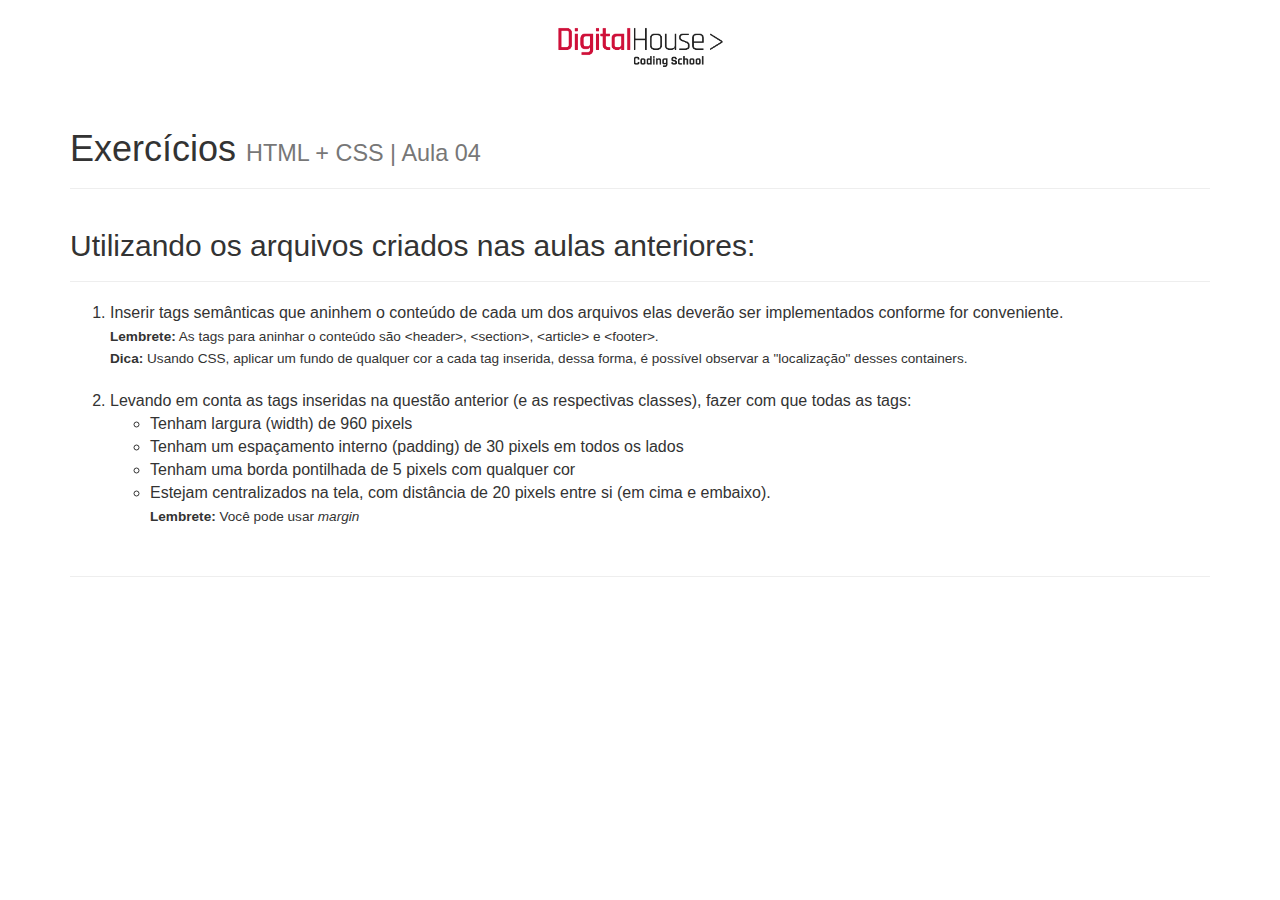
<file: Aula 04/index.html>
<!DOCTYPE html>
<html>
<head>
  <meta charset="utf-8" />
  <meta http-equiv="X-UA-Compatible" content="IE=edge">
  <title>Exercícios - Aula 04 - HTML + CSS</title>
  <!-- Latest compiled and minified CSS -->
  <link rel="stylesheet" href="https://maxcdn.bootstrapcdn.com/bootstrap/3.3.7/css/bootstrap.min.css" integrity="sha384-BVYiiSIFeK1dGmJRAkycuHAHRg32OmUcww7on3RYdg4Va+PmSTsz/K68vbdEjh4u" crossorigin="anonymous">
  <style>
    body { padding-bottom: 50px; font-size: 16px;}
    .main-li { margin-bottom: 20px; }
  </style>
</head>
<body>
  <div class="container">
    <div class="text-center">
      <img src="images/logo-dh.png" alt="Digital House" width="250">
    </div>
    <div class="page-header">
      <h1>
        Exercícios
        <small>
          HTML + CSS | Aula 04
        </small>
      </h1>
    </div>

    <section id="ex-1">
      <div class="page-header">
        <h2>
          Utilizando os arquivos criados nas aulas anteriores:<br>
        </h2>
      </div>
      <ol>
        <li class="main-li">
          Inserir tags semânticas que aninhem o conteúdo de cada um dos arquivos elas deverão ser implementados conforme for conveniente.<br>
          <small><strong>Lembrete:</strong> As tags para aninhar o conteúdo são &lt;header&gt;, &lt;section&gt;, &lt;article&gt; e &lt;footer&gt;.</small><br>
          <small><strong>Dica:</strong> Usando CSS, aplicar um fundo de qualquer cor a cada tag inserida, dessa forma, é possível observar a "localização" desses containers.</small>
        </li>
        <li class="main-li">
          Levando em conta as tags inseridas na questão anterior (e as respectivas classes), fazer com que todas as tags: <br>
          <ul>
            <li>Tenham largura (width) de 960 pixels</li>
            <li>Tenham um espaçamento interno (padding) de 30 pixels em todos os lados</li>
            <li>Tenham uma borda pontilhada de 5 pixels com qualquer cor</li>
            <li>Estejam centralizados na tela, com distância de 20 pixels entre si (em cima e embaixo).</li>
            <small><strong>Lembrete:</strong> Você pode usar <em>margin</em></small>
          </ul>
        </li>
      </ol>
    </section>

    <section id="ex-2">
      <div class="page-header">

    </section>

  <script src="https://code.jquery.com/jquery-3.3.1.js" integrity="sha256-2Kok7MbOyxpgUVvAk/HJ2jigOSYS2auK4Pfzbm7uH60=" crossorigin="anonymous"></script>
  <script src="https://maxcdn.bootstrapcdn.com/bootstrap/3.3.7/js/bootstrap.min.js" integrity="sha384-Tc5IQib027qvyjSMfHjOMaLkfuWVxZxUPnCJA7l2mCWNIpG9mGCD8wGNIcPD7Txa" crossorigin="anonymous"></script>
</body>
</html>
</file>
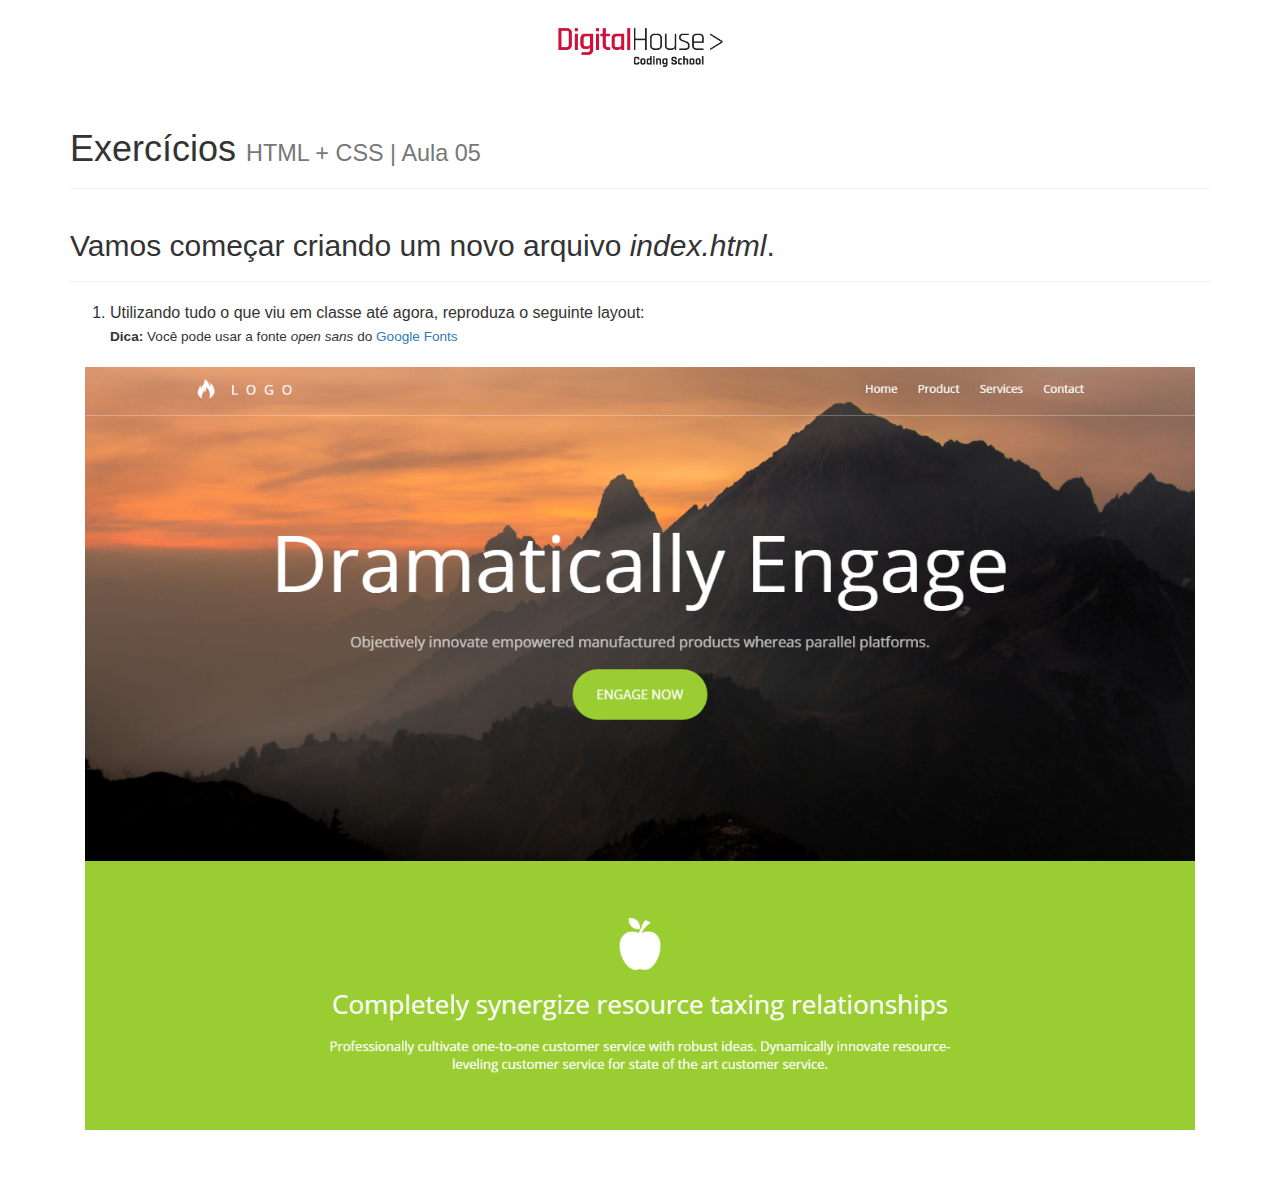
<file: Aula 05/Ex/index.html>
<!DOCTYPE html>
<html>
<head>
  <meta charset="utf-8" />
  <meta http-equiv="X-UA-Compatible" content="IE=edge">
  <title>Exercícios - Aula 05 - HTML + CSS</title>
  <!-- Latest compiled and minified CSS -->
  <link rel="stylesheet" href="https://maxcdn.bootstrapcdn.com/bootstrap/3.3.7/css/bootstrap.min.css" integrity="sha384-BVYiiSIFeK1dGmJRAkycuHAHRg32OmUcww7on3RYdg4Va+PmSTsz/K68vbdEjh4u" crossorigin="anonymous">
  <style>
    body { padding-bottom: 50px; font-size: 16px;}
    .main-li { margin-bottom: 20px; }
  </style>
</head>
<body>
  <div class="container">
    <div class="text-center">
      <img src="images/logo-dh.png" alt="Digital House" width="250">
    </div>
    <div class="page-header">
      <h1>
        Exercícios
        <small>
          HTML + CSS | Aula 05
        </small>
      </h1>
    </div>

    <section id="ex-1">
      <div class="page-header">
        <h2>
          Vamos começar criando um novo arquivo <em>index.html</em>.
        </h2>
      </div>
      <ol>
        <li class="main-li">
          Utilizando tudo o que viu em classe até agora, reproduza o seguinte layout: <br>
          <small><strong>Dica:</strong> Você pode usar a fonte <em>open sans</em> do <a href="https://fonts.google.com/">Google Fonts</a> </small>
        </li>
      </ol>
      <img src="images/exercicio-exemplo1.png" class="col-xs-12" alt="Layout de exemplo">
    </section>

  <script src="https://code.jquery.com/jquery-3.3.1.js" integrity="sha256-2Kok7MbOyxpgUVvAk/HJ2jigOSYS2auK4Pfzbm7uH60=" crossorigin="anonymous"></script>
  <script src="https://maxcdn.bootstrapcdn.com/bootstrap/3.3.7/js/bootstrap.min.js" integrity="sha384-Tc5IQib027qvyjSMfHjOMaLkfuWVxZxUPnCJA7l2mCWNIpG9mGCD8wGNIcPD7Txa" crossorigin="anonymous"></script>
</body>
</html>
</file>
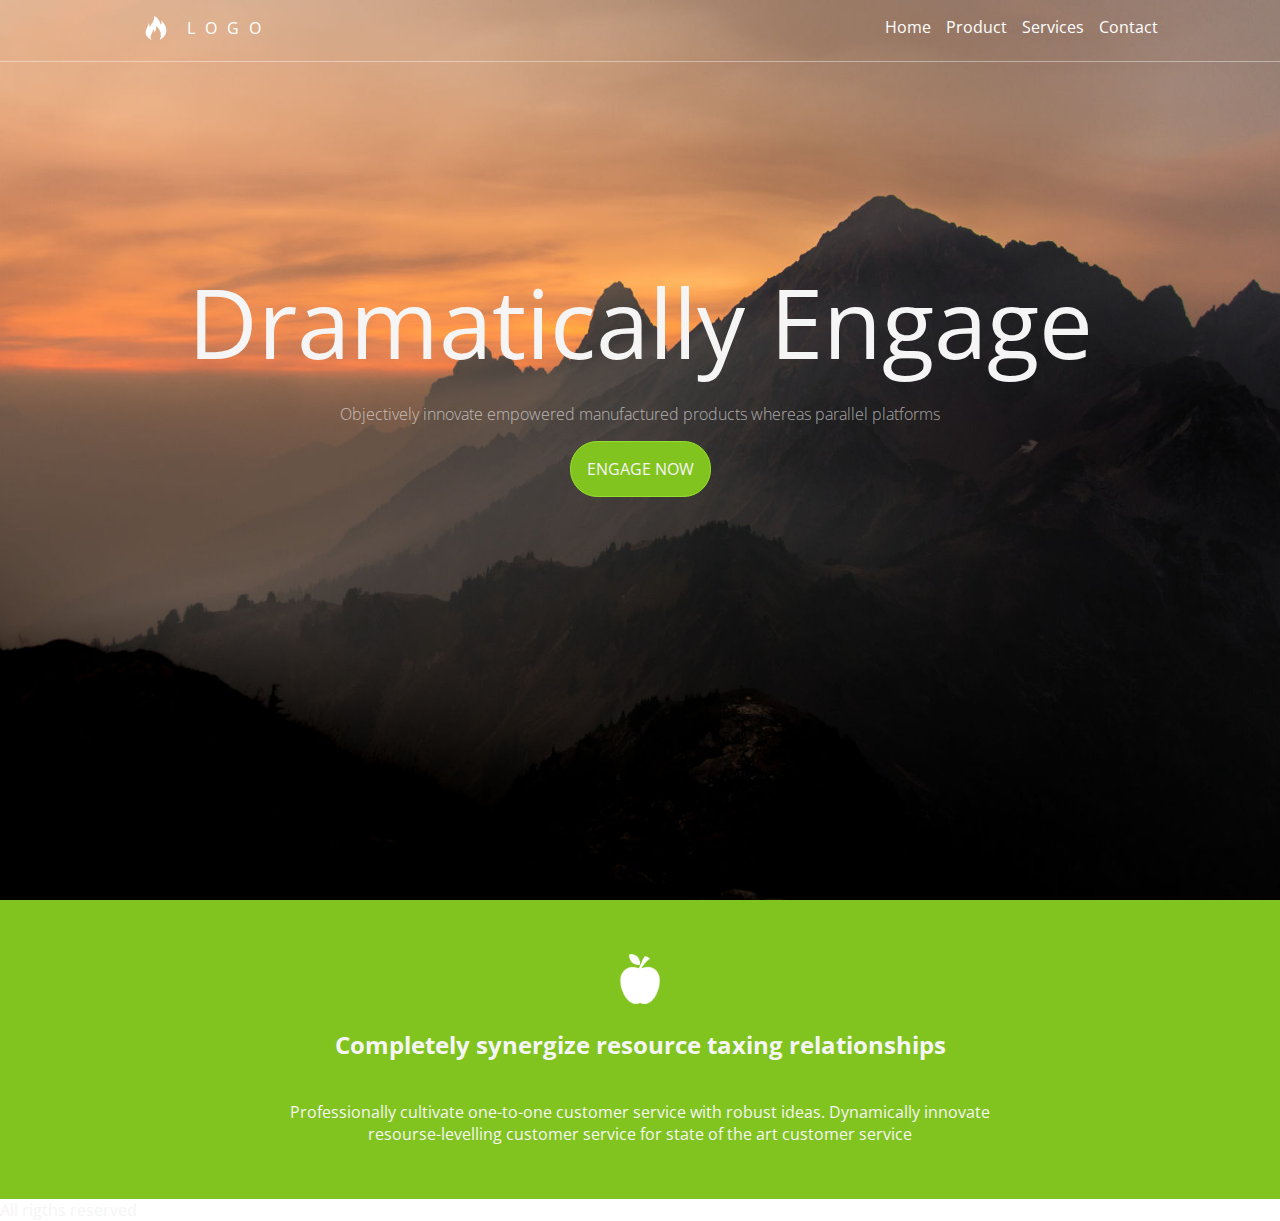
<file: Aula 05/Layout/index.html>
<!DOCTYPE html>
<html lang="en">

<head>
    <meta charset="UTF-8">
    <meta name="viewport" content="width=device-width, initial-scale=1.0">
    <meta http-equiv="X-UA-Compatible" content="ie=edge">
    <title>Document</title>
    <link rel="stylesheet" href="styles/style.css">
    <link href="https://fonts.googleapis.com/css?family=Open+Sans" rel="stylesheet">
</head>

<body>
    <header>
        <div class="container">
            <div>
                <img src="./images/logo.png" alt="logo em chamas">
                <span>Logo</span>
            </div>
            <nav>
                <ul>
                    <li>
                        <a href="#">Home</a>
                    </li>
                    <li>
                        <a href="#">Product</a>
                    </li>
                    <li>
                        <a href="#">Services</a>
                    </li>
                    <li>
                        <a href="#">Contact</a>
                    </li>
                </ul>
            </nav>
        </div>

    </header>
    <main>
        <div class="container">
            <h1>Dramatically Engage</h1>
            <p>Objectively innovate empowered manufactured products whereas parallel platforms</p>
            <div class="btn-div">
                <a href="#" class="btn-a bg-verde">Engage now</a>
            </div>
        </div>

    </main>
    <section class="bg-verde">
        <div class="container">
            <img class="img-logo" src="./images/icon-apple.png" alt="imagem maça sem comer">
            <h2>Completely synergize resource taxing relationships</h2>
            <p>Professionally cultivate one-to-one customer service with robust ideas. Dynamically innovate resourse-levelling
                customer service for state of the art customer service</p>

        </div>
    </section>
    <footer>
        <p>All rigths reserved</p>
    </footer>
</body>

</html>
</file>
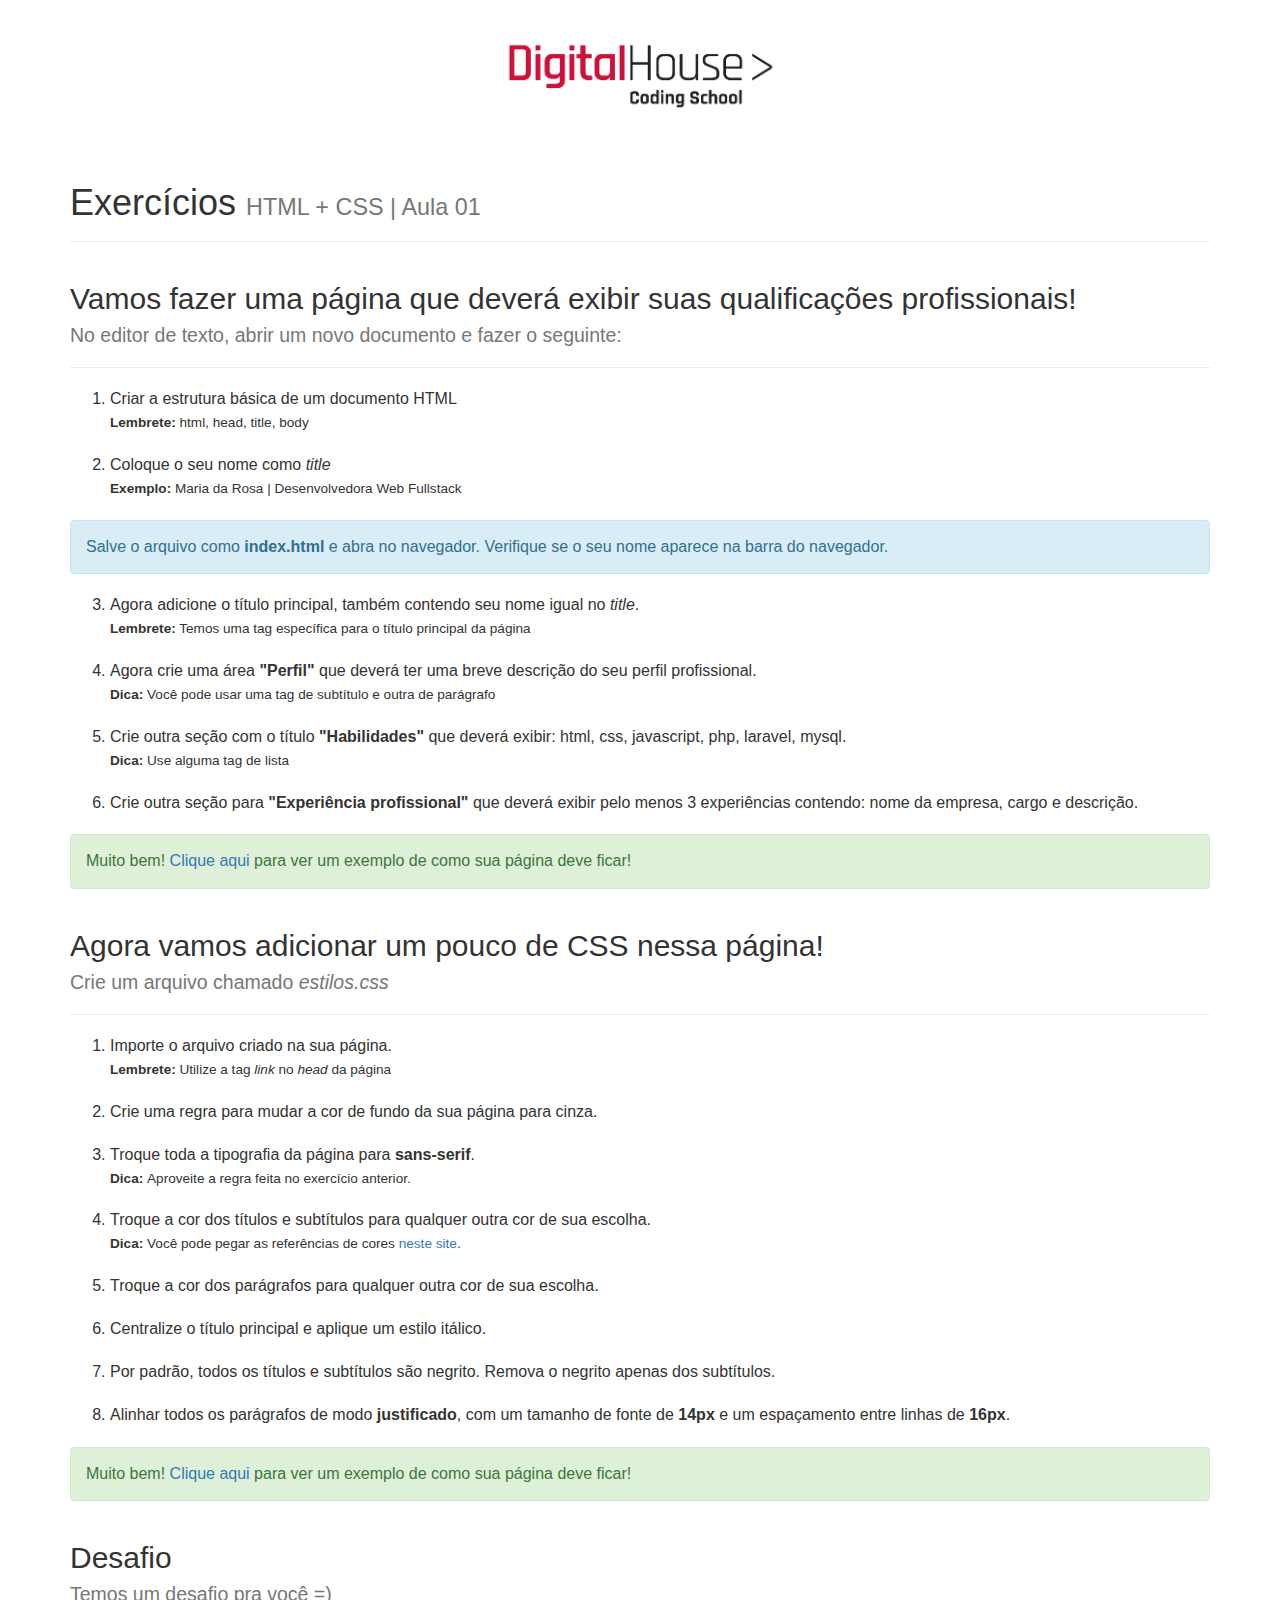
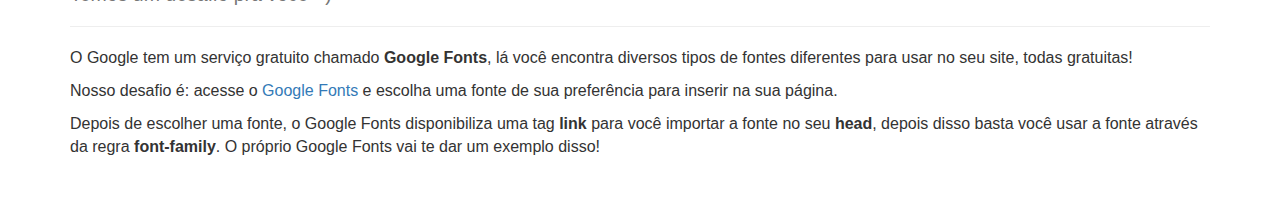
<file: Aula 01/aula1.html>
<!DOCTYPE html>
<html>
<head>
  <meta charset="utf-8" />
  <meta http-equiv="X-UA-Compatible" content="IE=edge">
  <title>Exercícios - Aula 01 - HTML + CSS</title>
  <!-- Latest compiled and minified CSS -->
  <link rel="stylesheet" href="https://maxcdn.bootstrapcdn.com/bootstrap/3.3.7/css/bootstrap.min.css" integrity="sha384-BVYiiSIFeK1dGmJRAkycuHAHRg32OmUcww7on3RYdg4Va+PmSTsz/K68vbdEjh4u"
    crossorigin="anonymous">
  <style>
    body { padding-bottom: 50px; font-size: 16px;}
    .main-li { margin-bottom: 20px; }
  </style>
</head>
<body>
  <div class="container">
    <div class="text-center">
      <img src="images/logo-dh.png" alt="Digital House" width="400">
    </div>
    <div class="page-header">
      <h1>
        Exercícios
        <small>
          HTML + CSS | Aula 01
        </small>
      </h1>
    </div>

    <section>
      <div class="page-header">
        <h2>
          Vamos fazer uma página que deverá exibir suas qualificações profissionais!<br>
          <small>No editor de texto, abrir um novo documento e fazer o seguinte:</small>
        </h2>
      </div>
      <ol>
        <li class="main-li">
          Criar a estrutura básica de um documento HTML<br>
          <small><strong>Lembrete:</strong> html, head, title, body</small>
        </li>
        <li class="main-li">
          Coloque o seu nome como <i>title</i><br>
          <small><b>Exemplo:</b> Maria da Rosa | Desenvolvedora Web Fullstack</small>
        </li>
      </ol>
      <div class="alert alert-info" role="alert">
        Salve o arquivo como <b>index.html</b> e abra no navegador. Verifique se o seu nome aparece na barra do navegador.
      </div>
      <ol start="3">
        <li class="main-li">
          Agora adicione o título principal, também contendo seu nome igual no <i>title</i>.<br>
          <small><b>Lembrete:</b> Temos uma tag específica para o título principal da página</small>
        </li>
        <li class="main-li">
          Agora crie uma área <b>"Perfil"</b> que deverá ter uma breve descrição do seu perfil profissional.<br>
          <small><b>Dica:</b> Você pode usar uma tag de subtítulo e outra de parágrafo</small>
        </li>
        <li class="main-li">
          Crie outra seção com o título <b>"Habilidades"</b> que deverá exibir: html, css, javascript, php, laravel, mysql. <br>
          <small><b>Dica:</b> Use alguma tag de lista</small>
        </li>
        <li class="main-li">
          Crie outra seção para <b>"Experiência profissional"</b> que deverá exibir pelo menos 3 experiências contendo: nome da empresa, cargo e descrição. <br>
        </li>
      </ol>
      <div class="alert alert-success" role="alert">
        Muito bem! <a href="#" data-toggle="modal" data-target="#exemploHTML">Clique aqui</a> para ver um exemplo de como sua página deve ficar!
      </div>
    </section>

    <section>
      <div class="page-header">
        <h2>
          Agora vamos adicionar um pouco de CSS nessa página!<br>
          <small>Crie um arquivo chamado <i>estilos.css</i></small>
        </h2>
      </div>
      <ol>
        <li class="main-li">
          Importe o arquivo criado na sua página. <br>
          <small><b>Lembrete:</b> Utilize a tag <i>link</i> no <i>head</i> da página</small>
        </li>
        <li class="main-li">
          Crie uma regra para mudar a cor de fundo da sua página para cinza. <br>
        </li>
        <li class="main-li">
          Troque toda a tipografia da página para <b>sans-serif</b>. <br>
          <small><b>Dica: </b>Aproveite a regra feita no exercício anterior.</small>
        </li>
        <li class="main-li">
          Troque a cor dos títulos e subtítulos para qualquer outra cor de sua escolha. <br>
          <small><b>Dica: </b>Você pode pegar as referências de cores <a href="https://www.materialpalette.com/colors" target="blank">neste site</a>.</small>
        </li>
        <li class="main-li">
          Troque a cor dos parágrafos para qualquer outra cor de sua escolha.
        </li>
        <li class="main-li">
          Centralize o título principal e aplique um estilo itálico.
        </li>
        <li class="main-li">
          Por padrão, todos os títulos e subtítulos são negrito. Remova o negrito apenas dos subtítulos.
        </li>
        <li class="main-li">
          Alinhar todos os parágrafos de modo <b>justificado</b>, com um tamanho de fonte de <b>14px</b> e um espaçamento entre linhas de <b>16px</b>.
        </li>
      </ol>
      <div class="alert alert-success" role="alert">
        Muito bem! <a href="#" data-toggle="modal" data-target="#exemploCSS">Clique aqui</a> para ver um exemplo de como sua página
        deve ficar!
      </div>
    </section>

    <section>
      <div class="page-header">
        <h2>
          Desafio<br>
          <small>Temos um desafio pra você =)</small>
        </h2>
      </div>
      <p>
        O Google tem um serviço gratuito chamado <b>Google Fonts</b>, lá você encontra diversos tipos de fontes diferentes para usar no seu site, todas gratuitas!
      </p>
      <p>
        Nosso desafio é: acesse o <a href="https://fonts.google.com/">Google Fonts</a> e escolha uma fonte de sua preferência para inserir na sua página.
      </p>
      <p>
        Depois de escolher uma fonte, o Google Fonts disponibiliza uma tag <b>link</b> para você importar a fonte no seu <b>head</b>, depois disso basta você usar a fonte através da regra <b>font-family</b>. O próprio Google Fonts vai te dar um exemplo disso!
      </p>
    </section>
  </div>

  <!-- Modal do exemplo de HTML -->
  <div class="modal fade bs-example-modal-lg" id="exemploHTML" tabindex="-1" role="dialog">
    <div class="modal-dialog modal-lg" role="document">
      <div class="modal-content">
        <div class="modal-header">
          <button type="button" class="close" data-dismiss="modal" aria-label="Close"><span aria-hidden="true">&times;</span></button>
          <h4 class="modal-title" id="myModalLabel">Exemplo</h4>
        </div>
        <div class="modal-body">
          <img src="images/exercicio-exemplo.png" alt="Exemplo" width="100%">
        </div>
      </div>
    </div>
  </div>

  <!-- Modal do exemplo de CSS -->
  <div class="modal fade bs-example-modal-lg" id="exemploCSS" tabindex="-1" role="dialog">
    <div class="modal-dialog modal-lg" role="document">
      <div class="modal-content">
        <div class="modal-header">
          <button type="button" class="close" data-dismiss="modal" aria-label="Close"><span aria-hidden="true">&times;</span></button>
          <h4 class="modal-title" id="myModalLabel">Exemplo</h4>
        </div>
        <div class="modal-body">
          <img src="images/exercicio-exemplo1.png" alt="Exemplo" width="100%">
        </div>
      </div>
    </div>
  </div>

  <script src="https://code.jquery.com/jquery-3.3.1.js" integrity="sha256-2Kok7MbOyxpgUVvAk/HJ2jigOSYS2auK4Pfzbm7uH60=" crossorigin="anonymous"></script>
  <script src="https://maxcdn.bootstrapcdn.com/bootstrap/3.3.7/js/bootstrap.min.js" integrity="sha384-Tc5IQib027qvyjSMfHjOMaLkfuWVxZxUPnCJA7l2mCWNIpG9mGCD8wGNIcPD7Txa"
    crossorigin="anonymous"></script>
</body>
</html>
</file>
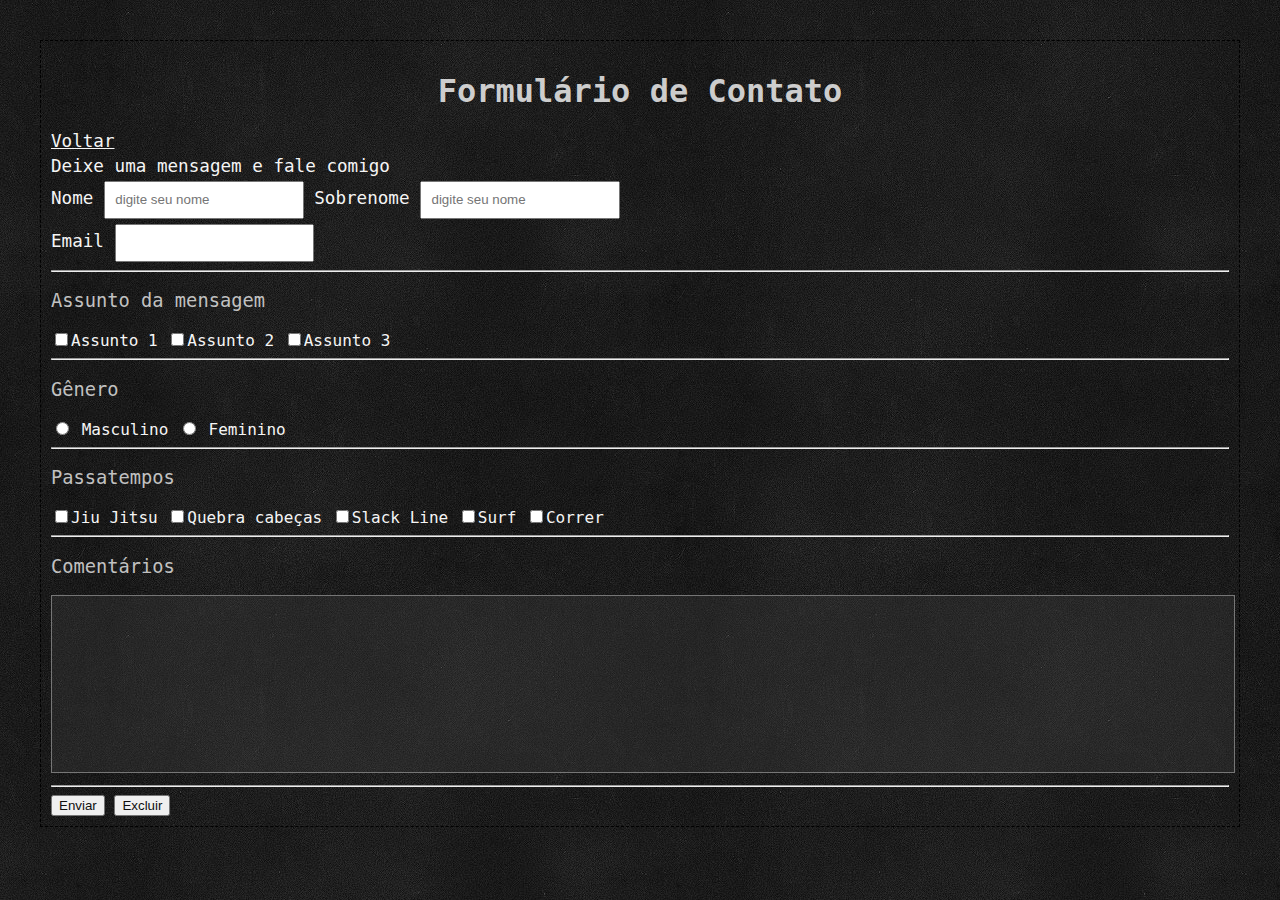
<file: CV/contato.html>
<!DOCTYPE html>
<html lang="en">

<head>
    <meta charset="UTF-8">
    <meta name="viewport" content="width=device-width, initial-scale=1.0">
    <meta http-equiv="X-UA-Compatible" content="ie=edge">
    <title>Pedro Muriel Sousa | Desenvolvedor Web FS</title>
    <link rel="stylesheet" href="css/styles.css">
</head>

<body>
    <section>
        <h1>Formulário de Contato</h1>
        <p>
            <a href="cvfinal.html">Voltar</a>
        </p>
        <p>
            Deixe uma mensagem e fale comigo
        </p>
        <form action="#">
            <p>
                <label for="nome">Nome </label>
                <input type="text" name="nome" id="nome" placeholder="digite seu nome">
                <label for="sobrenome">Sobrenome </label>
                <input type="text" name="sobrenome" id="sobrenome" placeholder="digite seu nome">
            </p>
            <p>
                <label for="email">Email </label>
                <input type="text" name="email" id="email">

            </p>
            <hr>
            <h3>Assunto da mensagem</h3>
            <label for="assunto-1">
                <input type="checkbox" name="assunto" id="assunto-1">Assunto 1</label>
            <label for="assunto-2">
                <input type="checkbox" name="assunto" id="assunto-2">Assunto 2
            </label>
            <label for="assunto-3">
                <input type="checkbox" name="assunto" id="assunto-3">Assunto 3
            </label>
            <hr>
            <h3>Gênero</h3>
            <label for="masculino">
                <input type="radio" name="genero" id="masculino" value="masculino"> Masculino
            </label>
            <label for="feminino">
                <input type="radio" name="genero" id="feminino" value="feminino"> Feminino
            </label>
            <hr>
            <h3>Passatempos</h3>
            <label for="passatempo1">
                <input type="checkbox" name="passatempos" id="passatempo1" value="pass1">Jiu Jitsu
            </label>
            <label for="passatempo2">
                <input type="checkbox" name="passatempos" id="passatempo2" value="pass2">Quebra cabeças
            </label>
            <label for="passatempo3">
                <input type="checkbox" name="passatempos" id="passatempo3" value="pass3">Slack Line
            </label>
            <label for="passatempo4">
                <input type="checkbox" name="passatempos" id="passatempo4" value="pass4">Surf
            </label>
            <label for="passatempo5">
                <input type="checkbox" name="passatempos" id="passatempo5" value="pass5">Correr
            </label>
            <hr>
            <h3>Comentários</h3>
            <textarea name="comments" id="comments" cols="100" rows="10"></textarea>
            <hr>
            <button type="submit">Enviar</button>
            <button type="reset">Excluir</button>
        </form>
    </section>

</body>

</html>
</file>
<file: Aula 05/Layout/styles/style.css>
*{
    margin: 0;
    padding: 0;
}
a{
    font-style: normal;
    text-decoration: none;
    font-size: 1em;
    color: inherit;
}

li{
    list-style: none;
    margin-left: 15px;
}

body{
    width: 100vw;
    font-family: 'Open Sans', sans-serif; 
    color: whitesmoke;
    overflow-x: hidden; 
}

.container{
    padding: 0 10%;
}

header{
    color: white;
    background-color: transparent;
    position: absolute;
    top: 0;
    left: 0;
    width: 100%;
    border-bottom: 1px solid rgba(255, 255, 255, 0.4);
    padding: 1em;

}
header .container{
    display: flex;
    flex-flow: row wrap;
    justify-content: space-between;

}
header span{
    position: relative;
    left:15px;
    top: -6px;
    font-size: 1em;
    text-transform: uppercase;
    letter-spacing: 10px;
}
header nav ul {
    display: flex;
    padding: 0 10px;
}

nav a:hover {
    text-shadow: whitesmoke;
    font-weight: bold;
}
main{
    width: 100%;
    height: 100vh;
    background: url("../images/bg-home.jpg");
    background-repeat: no-repeat;
    background-position: center;
    background-size: cover;
    overflow-x: hidden; 
}
main .container{
    text-align: center;
    padding-top: 20%;
}
main a {
    text-transform: uppercase;
    color:whitesmoke;
    font-size: 1em;
}
main h1{
    font-size: 6em;
    font-weight: normal;
    margin-bottom: 10px;
}
main p{
    margin: 1em;
    font-weight: lighter;
    color: rgba(255, 255, 255, 0.6);
}
.btn-div{
    margin: 0.7em;
    display: block;
}
.bg-verde{
    background-color: rgb(130, 196, 31);
}
.btn-a{
    height: 100%;
    padding: 1em;
    border: 1px solid rgb(150, 223, 42);
    border-radius: 1.7em;
    display: inline-block;
}

.btn-a:hover{
    background: chartreuse;
    color: rgba(230, 230, 230, 1);
    text-shadow: beige;
    box-shadow: azure;
}

section .container{
    padding: 0 20%;
    display: flex;
    flex-flow: column nowrap;
    justify-content: space-around;
    text-align: center;
}
.img-logo{
    width: 50px;
    margin: 0 auto;
    margin-top: 7%;
    
}
section h2{
    margin: 1em;
}
section p{
    margin: 1em;
    margin-bottom: 7%;
}
</file>
<file: CV/css/styles.css>
* {
    color:  whitesmoke;
}
a>img{
    background: white;
}
a:hover{
    color: black;
    background: aliceblue;
    text-transform: uppercase;
    text-decoration: none;
    padding: 0.7em;
    transition: all 0.3s linear;
}
body {
    background-image: url("../imagens/chalkboard.jpg");
    background-attachment: fixed;
    padding: 1rem;
    font-family: 'Incosolata', monospace;
}

p{
    text-align: justify;
    line-height: 1.1em;
    font-size: 1.1em;
    margin: 0.3em 0 0.3em 0;
}

h2, h3 {
    color:  #c1c1c1;
}

h1{
    color: rgba(255, 255, 255, 0.78);
    text-align: center;
    font-weight: bold;
}

h2, h3 {
    font-weight: normal;
}

li > h3{
    color: purple;
}

li{
    list-style: none;
    margin: 0 0 0.7em 0;
}

li img:hover{
    border:1px color transparent;
    border-radius: 20px;
}
small{
    font-size: 1em;
}

footer{
    margin: 1em 0;
}

.social a > img {

    width: 32px;
    height: 32px;

}

.passatempo img{
    width: 360px;
    max-width: 360px;
    max-height: 255px;
    border: 1px solid transparent;
    border-radius: 5px;
    object-fit: contain;
}

.destaque{
    background: #b1b1b1;
    color: #0f0f0f;
    font-size: 1.4em;
    line-height: 0.7em; 
    padding: 2em;
}


strong{
    color: black;
    background-color: white;
}

mark{
    color: white;
    background-color: #373737
}

textarea{
    background-color: rgba(70, 70, 70, 0.3);
    width: 100%;
    resize: none;
    font-size: 1.2em;
    line-height: 1.1em;
}
input{
    color: #0f0f0f;
    padding: 0.7em;
}
button{
    color: #0f0f0f;     
}


input:focus{
    background-color: rgba(70, 70, 70, 0.3);
    color: whitesmoke;
    transition: all 0.3s linear;
}

section{
    border: 1px dashed black;
    padding: 10px;
    margin: 1em;
}

footer{
    margin: 1em;
    background: rgba(90, 55, 90, 0.4);
    padding: 1em;    
}
</file>
